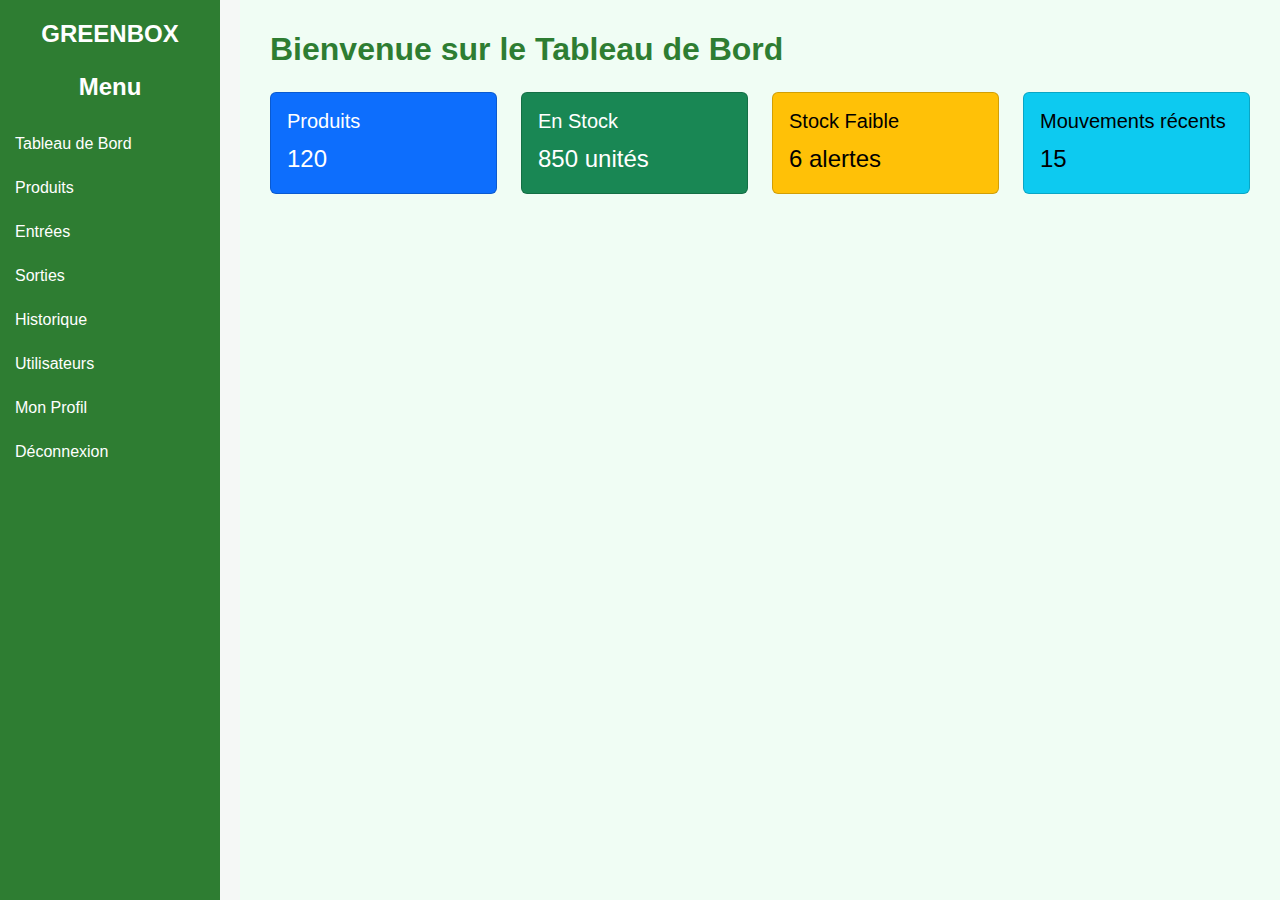
<file: index.html>
<!DOCTYPE html>
<html lang="fr">
<head>
  <meta charset="UTF-8">
  <title>Tableau de Bord - Gestion de Stock</title>
  <meta name="viewport" content="width=device-width, initial-scale=1.0">

  <!-- Bootstrap 5 -->
  
  <link href="https://cdn.jsdelivr.net/npm/bootstrap@5.3.3/dist/css/bootstrap.min.css" rel="stylesheet">
  <link href="style.css" rel="stylesheet">
  
</head>
<body>

  <!-- Barre latérale -->
  <div class="sidebar">
  <h4 class="text-center mb-4">GREENBOX</h4>
    <h4 class="text-center">Menu</h4>
    <a href="index.html">Tableau de Bord</a>
    <a href="products.html">Produits</a>
    <a href="stock-in.html">Entrées</a>
    <a href="stock-out.html">Sorties</a>
    <a href="history.html">Historique</a>
    <a href="users.html">Utilisateurs</a>
    <a href="profile.html">Mon Profil</a>
    <a href="login.html">Déconnexion</a>
  </div>


  <!-- Contenu principal -->
  <div class="content">
    <h2>Bienvenue sur le Tableau de Bord</h2>
    <div class="row mt-4">
      <div class="col-md-3">
        <div class="card text-bg-primary mb-3">
          <div class="card-body">
            <h5 class="card-title">Produits</h5>
            <p class="card-text fs-4">120</p>
          </div>
        </div>
      </div>

      <div class="col-md-3">
        <div class="card text-bg-success mb-3">
          <div class="card-body">
            <h5 class="card-title">En Stock</h5>
            <p class="card-text fs-4">850 unités</p>
          </div>
        </div>
      </div>

      <div class="col-md-3">
        <div class="card text-bg-warning mb-3">
          <div class="card-body">
            <h5 class="card-title">Stock Faible</h5>
            <p class="card-text fs-4">6 alertes</p>
          </div>
        </div>
      </div>

      <div class="col-md-3">
        <div class="card text-bg-info mb-3">
          <div class="card-body">
            <h5 class="card-title">Mouvements récents</h5>
            <p class="card-text fs-4">15</p>
          </div>
        </div>
      </div>
    </div>
  </div>

  <!-- Bootstrap JS -->
  <script src="https://cdn.jsdelivr.net/npm/bootstrap@5.3.3/dist/js/bootstrap.bundle.min.js"></script>
</body>
</html>
</file>
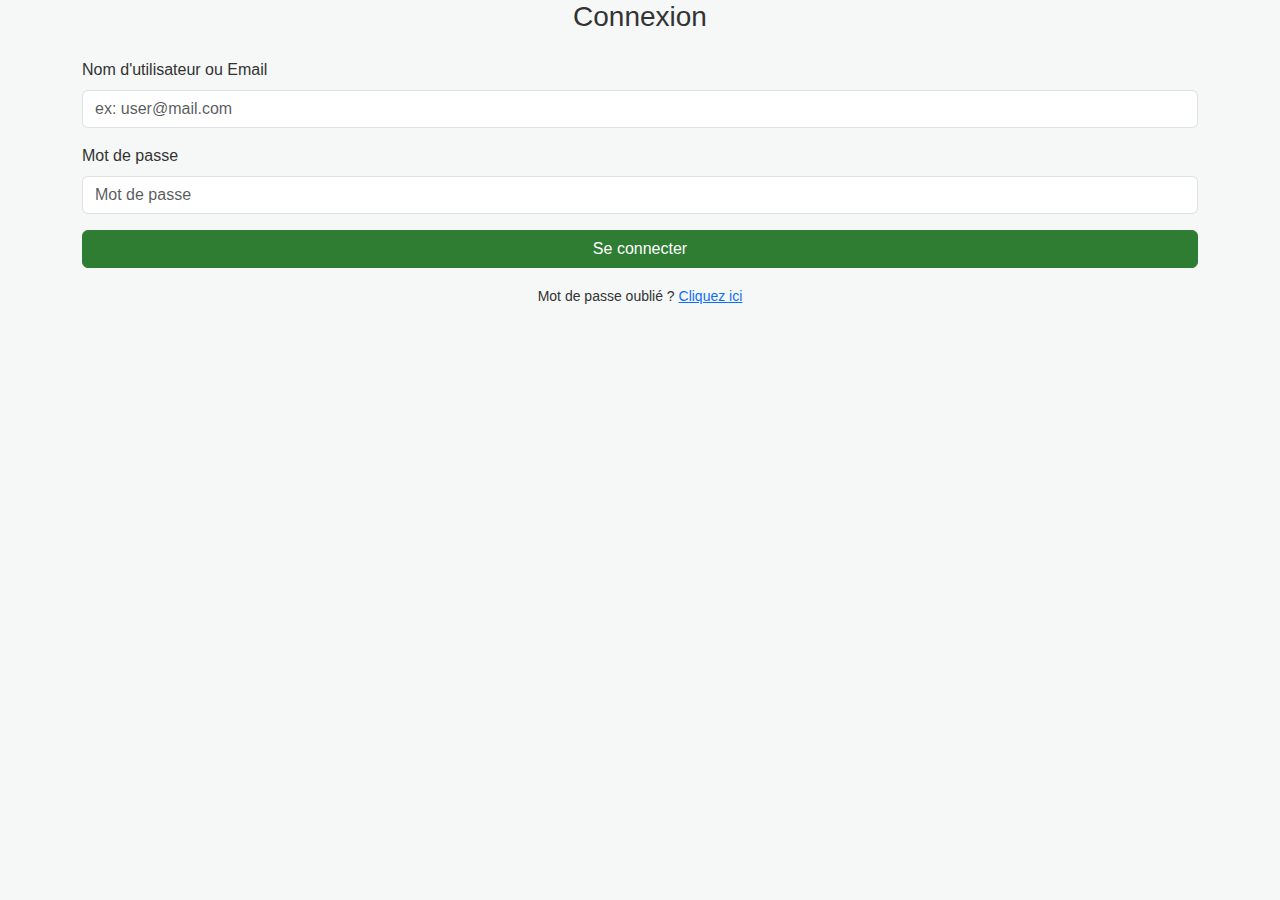
<file: login.html>
<!DOCTYPE html>
<html lang="fr">
<head>
  <meta charset="UTF-8">
  <title>Connexion - Gestion de Stock</title>
  <meta name="viewport" content="width=device-width, initial-scale=1">
  <!-- Bootstrap 5 CDN -->
  
  <link href="https://cdn.jsdelivr.net/npm/bootstrap@5.3.3/dist/css/bootstrap.min.css" rel="stylesheet">
  <link href="style.css" rel="stylesheet">
  
</head>
<body>

  <div class="container">
    <div class="login-box">
      <h3 class="text-center mb-4">Connexion</h3>

      <form action="dashboard.html" method="POST">
        <div class="mb-3">
          <label for="email" class="form-label">Nom d'utilisateur ou Email</label>
          <input type="text" class="form-control" id="email" name="email" placeholder="ex: user@mail.com" required>
        </div>

        <div class="mb-3">
          <label for="password" class="form-label">Mot de passe</label>
          <input type="password" class="form-control" id="password" name="password" placeholder="Mot de passe" required>
        </div>

        <div class="d-grid">
          <button type="submit" class="btn btn-primary">Se connecter</button>
        </div>

        <div class="mt-3 text-center">
          <small>Mot de passe oublié ? <a href="#">Cliquez ici</a></small>
        </div>
      </form>
    </div>
  </div>

  <!-- Bootstrap JS -->
  <script src="https://cdn.jsdelivr.net/npm/bootstrap@5.3.3/dist/js/bootstrap.bundle.min.js"></script>
</body>
</html>
</file>
<file: style.css>
/* Style Green Enterprise */
body {
  font-family: 'Segoe UI', sans-serif;
  background-color: #f5f8f6;
  margin: 0;
  color: #333;
}

.sidebar {
  height: 100vh;
  width: 220px;
  position: fixed;
  background: #2e7d32; /* vert foncé */
  color: white;
  padding-top: 20px;
}

.sidebar h4 {
  font-weight: bold;
  margin-bottom: 20px;
}

.sidebar a {
  color: white;
  display: block;
  padding: 10px 15px;
  text-decoration: none;
  transition: 0.3s;
  font-weight: 500;
}

.sidebar a:hover {
  background-color: #388e3c;
  text-decoration: none;
}

.content {
  margin-left: 240px;
  padding: 30px;
  min-height: 100vh;
  background-color: #f0fdf4;
}

h2 {
  color: #2e7d32;
  font-weight: 600;
}

.btn-success {
  background-color: #4caf50;
  border-color: #4caf50;
}

.btn-success:hover {
  background-color: #43a047;
  border-color: #43a047;
}

.btn-primary {
  background-color: #2e7d32;
  border-color: #2e7d32;
}

.btn-primary:hover {
  background-color: #1b5e20;
  border-color: #1b5e20;
}

.btn-danger {
  background-color: #c62828;
  border-color: #c62828;
}

.btn-danger:hover {
  background-color: #b71c1c;
  border-color: #b71c1c;
}

.form-box {
  background: #ffffff;
  padding: 30px;
  border-radius: 10px;
  box-shadow: 0 0 10px rgba(0, 0, 0, 0.05);
  max-width: 700px;
  margin: auto;
}

.table thead {
  background-color: #2e7d32;
  color: white;
}

@media screen and (max-with: 780px)
  {
    .sidebar{
      position: absolute;
      width: 200px;
      left: -200px;
      top: 0;
      height: 100%;
      background-color: green;
      transition: left 0.3s ease;
      z-index: 1000;
    }

    .sidebar.active {
      left: 0;
    }

    .menu-toggle{
      display: block;
      background-color: green;
      color: #ffffff;
      padding: 10px;
      cursor: pointer;
    }

    main {
      margin-left: 0;
    }
  }
</file>
